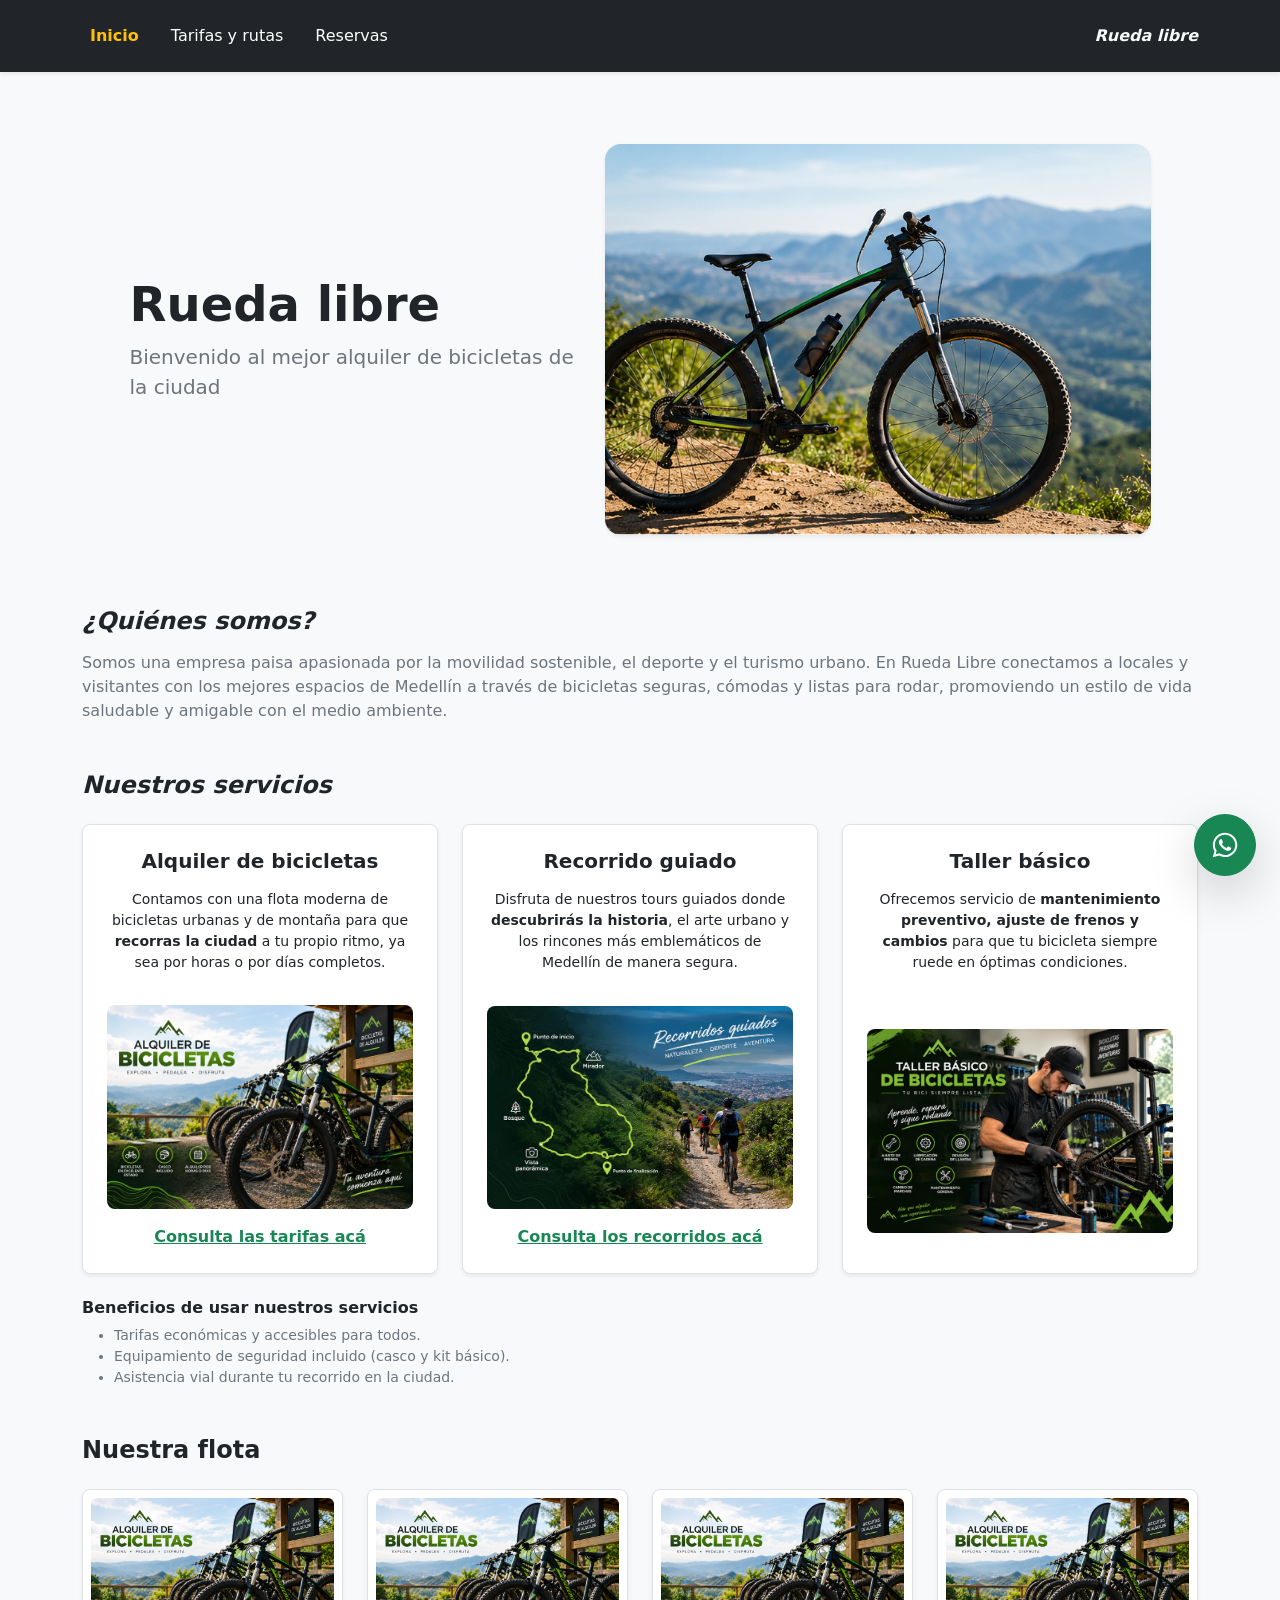
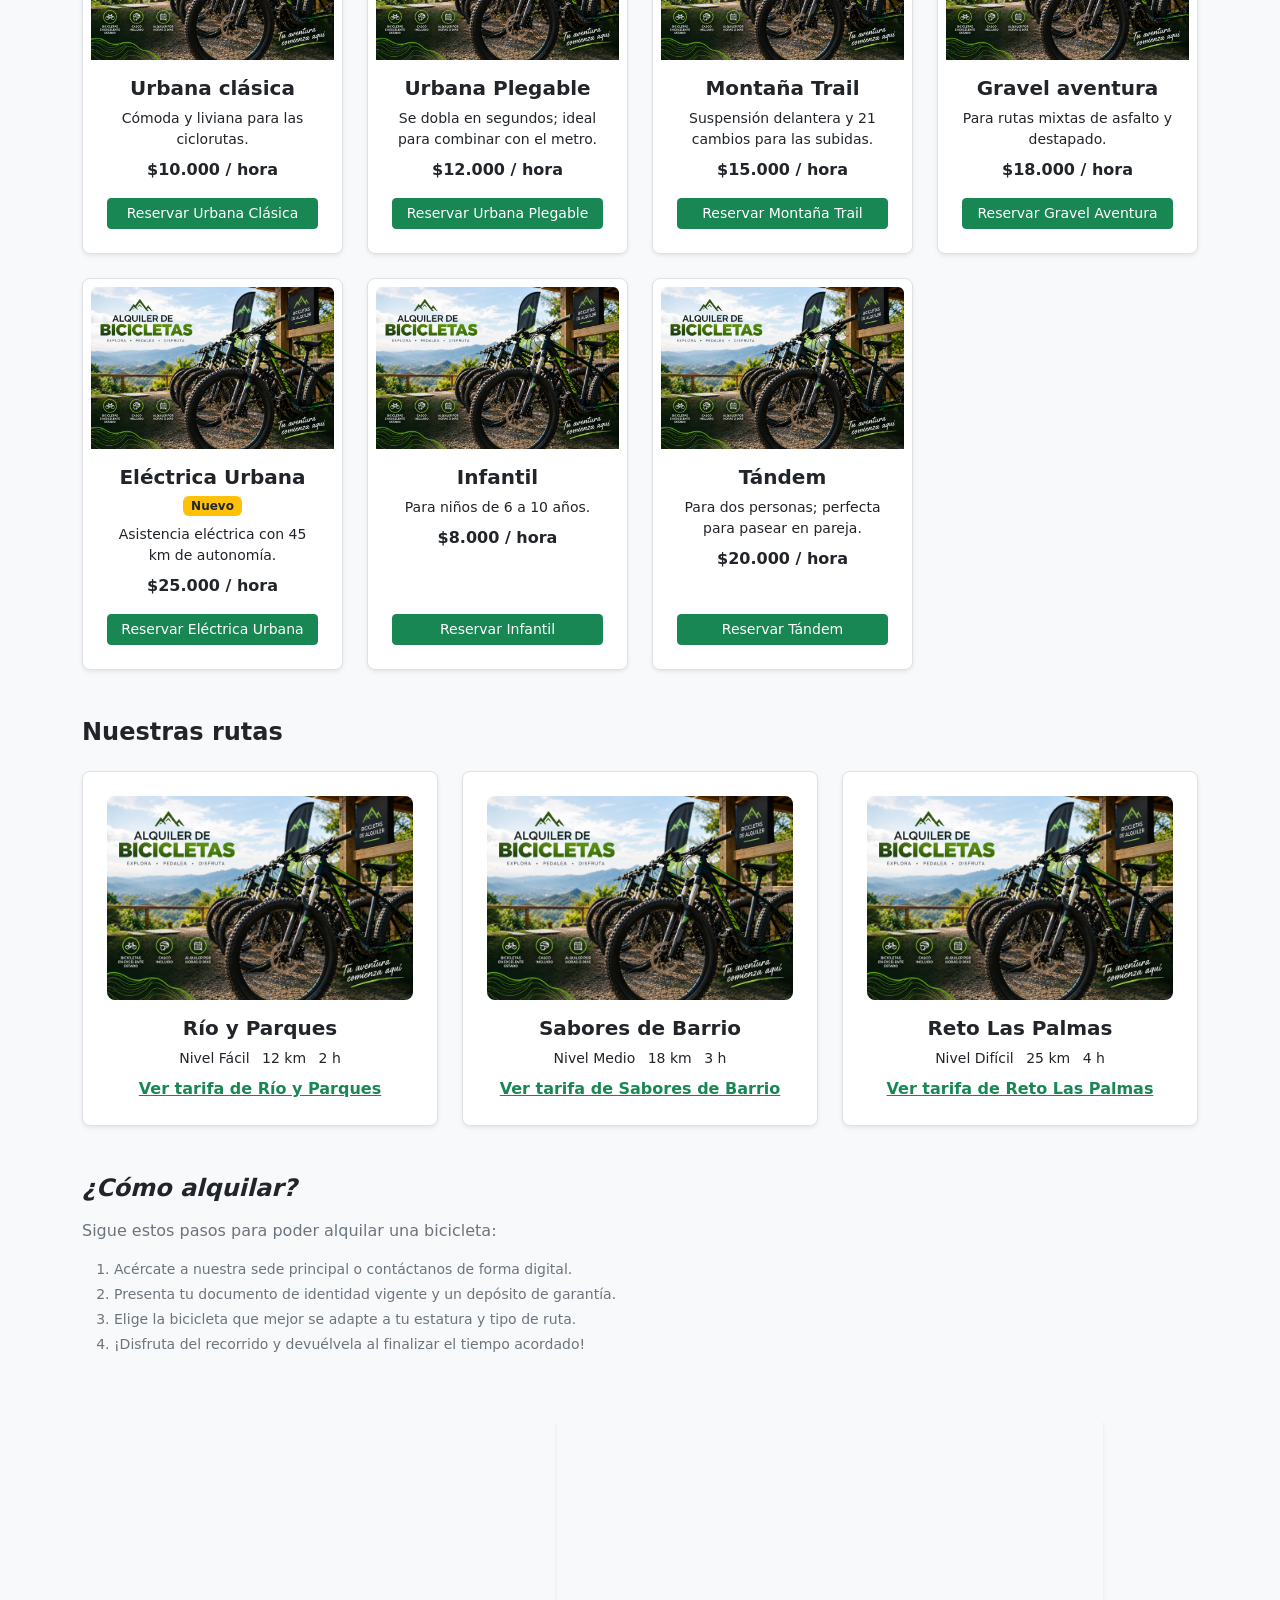
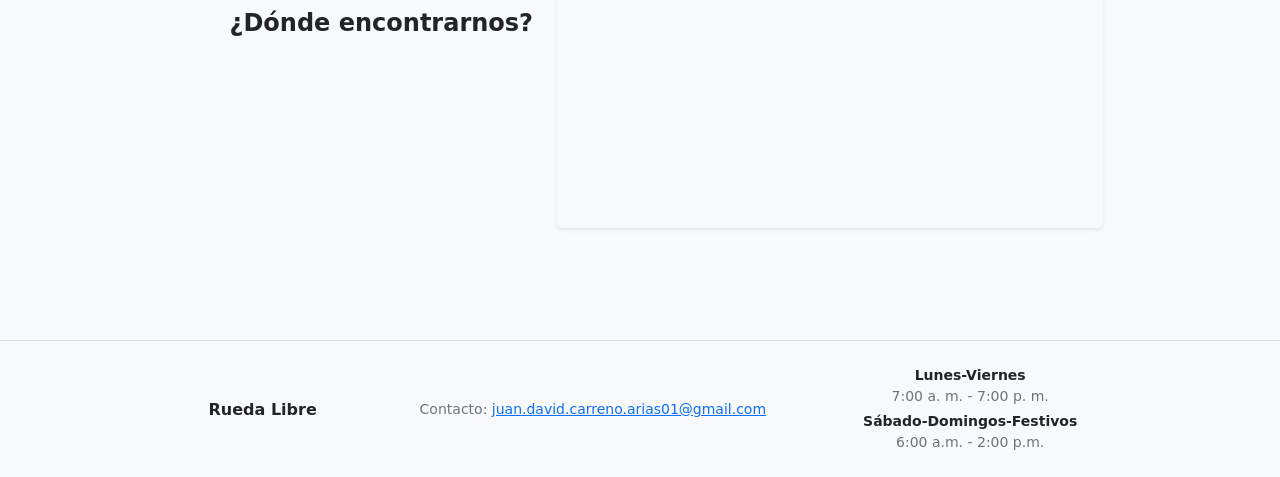
<file: index.html>
<!doctype html>
<html lang="es">
<head>
    <meta charset="UTF-8">
    <meta name="viewport" content="width=device-width, initial-scale=1">
    <title>Rueda Libre | Alquiler de bicicletas en Medellín</title>
    <!-- Bootstrap 5.3 CSS -->
    <link href="https://cdn.jsdelivr.net/npm/bootstrap@5.3.3/dist/css/bootstrap.min.css" rel="stylesheet" integrity="sha384-QWTKZyjpPEjISv5WaRU9OFeRpok6YctnYmDr5pNlyT2bRjXh0JMhjY6hW+ALEwIH" crossorigin="anonymous">
</head>
<body class="bg-light text-secondary d-flex flex-column min-vh-100">

<header>
    <!-- Navbar oscura con enlaces a la izquierda y marca a la derecha -->
    <nav class="navbar navbar-expand-md navbar-dark bg-dark py-3 shadow-sm">
        <div class="container">
            <button class="navbar-toggler" type="button" data-bs-toggle="collapse" data-bs-target="#menu" aria-controls="menu" aria-expanded="false" aria-label="Alternar navegación">
                <span class="navbar-toggler-icon"></span>
            </button>
            <div class="collapse navbar-collapse" id="menu">
                <ul class="navbar-nav me-auto gap-3">
                    <li class="nav-item">
                        <a class="nav-link active fw-semibold text-warning" aria-current="page" href="#">Inicio</a>
                    </li>
                    <li class="nav-item">
                        <a class="nav-link text-white" href="paginas/tarifas.html">Tarifas y rutas</a>
                    </li>
                    <li class="nav-item">
                        <a class="nav-link text-white" href="paginas/reservas.html">Reservas</a>
                    </li>
                </ul>
                <span class="navbar-text fw-bold fst-italic text-light ms-md-auto">Rueda libre</span>
            </div>
        </div>
    </nav>
</header>

<main class="container my-5 flex-grow-1">

    <!-- Hero / Portada -->
    <section class="row align-items-center justify-content-center g-4 py-4 mb-5">
        <div class="col-md-5">
            <h1 class="display-5 fw-bold text-dark">Rueda libre</h1>
            <p class="lead mb-0">Bienvenido al mejor alquiler de bicicletas de la ciudad</p>
        </div>
        <div class="col-md-6 text-center">
            <img src="img/bicicleta_rueda_libre.png" alt="portada" class="img-fluid rounded-4 shadow-sm" loading="lazy">
        </div>
    </section>

    <!-- Quiénes somos -->
    <section id="qsomos" class="mb-5">
        <h2 class="h4 text-dark fw-bold mb-3"><em>¿Quiénes somos?</em></h2>
        <p class="mb-0">
            Somos una empresa paisa apasionada por la movilidad sostenible, el deporte y el turismo urbano. En Rueda
            Libre conectamos a locales y visitantes con los mejores espacios de Medellín a través de bicicletas seguras,
            cómodas y listas para rodar, promoviendo un estilo de vida saludable y amigable con el medio ambiente.
        </p>
    </section>

    <!-- Nuestros servicios -->
    <section id="servicios" class="mb-5">
        <h2 class="h4 text-dark fw-bold mb-4"><em>Nuestros servicios</em></h2>

        <div class="row row-cols-1 row-cols-md-3 g-4 mb-4">
            <!-- Artículo alquilar -->
            <div class="col">
                <article class="card h-100 text-center p-4 shadow-sm border rounded-3">
                    <div class="card-body d-flex flex-column justify-content-between p-0">
                        <div>
                            <h3 class="h5 text-dark fw-bold mb-3">Alquiler de bicicletas</h3>
                            <p class="small">
                                Contamos con una flota moderna de bicicletas urbanas y de montaña para que <strong>recorras la
                                ciudad</strong> a tu propio ritmo, ya sea por horas o por días completos.
                            </p>
                        </div>
                        <div>
                            <img src="img/alquiler_bicicleta_rueda_libre.png" alt="alquiler_bicicleta" class="img-fluid rounded-3 my-3" loading="lazy">
                            <a href="paginas/tarifas.html#tabla_tarifas" class="link-success fw-semibold d-block">Consulta las tarifas acá</a>
                        </div>
                    </div>
                </article>
            </div>

            <!-- Artículo recorrido guiado -->
            <div class="col">
                <article class="card h-100 text-center p-4 shadow-sm border rounded-3">
                    <div class="card-body d-flex flex-column justify-content-between p-0">
                        <div>
                            <h3 class="h5 text-dark fw-bold mb-3">Recorrido guiado</h3>
                            <p class="small">
                                Disfruta de nuestros tours guiados donde <strong>descubrirás la historia</strong>, el arte urbano y
                                los rincones más emblemáticos de Medellín de manera segura.
                            </p>
                        </div>
                        <div>
                            <img src="img/ruta_bicicleta_guiada_rueda_libre.png" alt="ruta" class="img-fluid rounded-3 my-3" loading="lazy">
                            <a href="paginas/tarifas.html#tabla-recorridos" class="link-success fw-semibold d-block">Consulta los recorridos acá</a>
                        </div>
                    </div>
                </article>
            </div>

            <!-- Artículo taller -->
            <div class="col">
                <article class="card h-100 text-center p-4 shadow-sm border rounded-3">
                    <div class="card-body d-flex flex-column justify-content-between p-0">
                        <div>
                            <h3 class="h5 text-dark fw-bold mb-3">Taller básico</h3>
                            <p class="small">
                                Ofrecemos servicio de <strong>mantenimiento preventivo, ajuste de frenos y cambios</strong> para que
                                tu bicicleta siempre ruede en óptimas condiciones.
                            </p>
                        </div>
                        <div>
                            <img src="img/taller_basico_rueda_libre.png" alt="bicicleta_taller" class="img-fluid rounded-3 my-3" loading="lazy">
                        </div>
                    </div>
                </article>
            </div>
        </div>

        <!-- Beneficios -->
        <h4 class="h6 text-dark fw-bold mt-4">Beneficios de usar nuestros servicios</h4>
        <ul class="small">
            <li>Tarifas económicas y accesibles para todos.</li>
            <li>Equipamiento de seguridad incluido (casco y kit básico).</li>
            <li>Asistencia vial durante tu recorrido en la ciudad.</li>
        </ul>
    </section>

    <!-- Nuestra flota (4 columnas en escritorio) -->
    <section id="nuestra_flota" class="mb-5">
        <h2 class="h4 text-dark fw-bold mb-4">Nuestra flota</h2>

        <div class="row row-cols-1 row-cols-sm-2 row-cols-lg-4 g-4">
            <div class="col">
                <article class="card h-100 text-center p-2 shadow-sm border rounded-3">
                    <img src="img/alquiler_bicicleta_rueda_libre.png" alt="alquiler_bicicleta" class="card-img-top rounded-top" loading="lazy">
                    <div class="card-body d-flex flex-column align-items-center justify-content-between">
                        <div>
                            <h3 class="h5 text-dark fw-bold">Urbana clásica</h3>
                            <p class="small mb-2">Cómoda y liviana para las ciclorutas.</p>
                            <p class="fw-semibold text-dark">$10.000 / hora</p>
                        </div>
                        <a href="paginas/reservas.html" class="btn btn-success btn-sm w-100">Reservar Urbana Clásica</a>
                    </div>
                </article>
            </div>

            <div class="col">
                <article class="card h-100 text-center p-2 shadow-sm border rounded-3">
                    <img src="img/alquiler_bicicleta_rueda_libre.png" alt="alquiler_bicicleta" class="card-img-top rounded-top" loading="lazy">
                    <div class="card-body d-flex flex-column align-items-center justify-content-between">
                        <div>
                            <h3 class="h5 text-dark fw-bold">Urbana Plegable</h3>
                            <p class="small mb-2">Se dobla en segundos; ideal para combinar con el metro.</p>
                            <p class="fw-semibold text-dark">$12.000 / hora</p>
                        </div>
                        <a href="paginas/reservas.html" class="btn btn-success btn-sm w-100">Reservar Urbana Plegable</a>
                    </div>
                </article>
            </div>

            <div class="col">
                <article class="card h-100 text-center p-2 shadow-sm border rounded-3">
                    <img src="img/alquiler_bicicleta_rueda_libre.png" alt="alquiler_bicicleta" class="card-img-top rounded-top" loading="lazy">
                    <div class="card-body d-flex flex-column align-items-center justify-content-between">
                        <div>
                            <h3 class="h5 text-dark fw-bold">Montaña Trail</h3>
                            <p class="small mb-2">Suspensión delantera y 21 cambios para las subidas.</p>
                            <p class="fw-semibold text-dark">$15.000 / hora</p>
                        </div>
                        <a href="paginas/reservas.html" class="btn btn-success btn-sm w-100">Reservar Montaña Trail</a>
                    </div>
                </article>
            </div>

            <div class="col">
                <article class="card h-100 text-center p-2 shadow-sm border rounded-3">
                    <img src="img/alquiler_bicicleta_rueda_libre.png" alt="alquiler_bicicleta" class="card-img-top rounded-top" loading="lazy">
                    <div class="card-body d-flex flex-column align-items-center justify-content-between">
                        <div>
                            <h3 class="h5 text-dark fw-bold">Gravel aventura</h3>
                            <p class="small mb-2">Para rutas mixtas de asfalto y destapado.</p>
                            <p class="fw-semibold text-dark">$18.000 / hora</p>
                        </div>
                        <a href="paginas/reservas.html" class="btn btn-success btn-sm w-100">Reservar Gravel Aventura</a>
                    </div>
                </article>
            </div>

            <div class="col">
                <article class="card h-100 text-center p-2 shadow-sm border rounded-3">
                    <img src="img/alquiler_bicicleta_rueda_libre.png" alt="alquiler_bicicleta" class="card-img-top rounded-top" loading="lazy">
                    <div class="card-body d-flex flex-column align-items-center justify-content-between">
                        <div>
                            <h3 class="h5 text-dark fw-bold mb-1">Eléctrica Urbana</h3>
                            <span class="badge bg-warning text-dark mb-2">Nuevo</span>
                            <p class="small mb-2">Asistencia eléctrica con 45 km de autonomía.</p>
                            <p class="fw-semibold text-dark">$25.000 / hora</p>
                        </div>
                        <a href="paginas/reservas.html" class="btn btn-success btn-sm w-100">Reservar Eléctrica Urbana</a>
                    </div>
                </article>
            </div>

            <div class="col">
                <article class="card h-100 text-center p-2 shadow-sm border rounded-3">
                    <img src="img/alquiler_bicicleta_rueda_libre.png" alt="alquiler_bicicleta" class="card-img-top rounded-top" loading="lazy">
                    <div class="card-body d-flex flex-column align-items-center justify-content-between">
                        <div>
                            <h3 class="h5 text-dark fw-bold">Infantil</h3>
                            <p class="small mb-2">Para niños de 6 a 10 años.</p>
                            <p class="fw-semibold text-dark">$8.000 / hora</p>
                        </div>
                        <a href="paginas/reservas.html" class="btn btn-success btn-sm w-100">Reservar Infantil</a>
                    </div>
                </article>
            </div>

            <div class="col">
                <article class="card h-100 text-center p-2 shadow-sm border rounded-3">
                    <img src="img/alquiler_bicicleta_rueda_libre.png" alt="alquiler_bicicleta" class="card-img-top rounded-top" loading="lazy">
                    <div class="card-body d-flex flex-column align-items-center justify-content-between">
                        <div>
                            <h3 class="h5 text-dark fw-bold">Tándem</h3>
                            <p class="small mb-2">Para dos personas; perfecta para pasear en pareja.</p>
                            <p class="fw-semibold text-dark">$20.000 / hora</p>
                        </div>
                        <a href="paginas/reservas.html" class="btn btn-success btn-sm w-100">Reservar Tándem</a>
                    </div>
                </article>
            </div>
        </div>
    </section>

    <!-- Nuestras rutas -->
    <section id="nuestras_rutas" class="mb-5">
        <h2 class="h4 text-dark fw-bold mb-4">Nuestras rutas</h2>

        <div class="row row-cols-1 row-cols-md-3 g-4">
            <div class="col">
                <article class="card h-100 text-center p-4 shadow-sm border rounded-3">
                    <img src="img/alquiler_bicicleta_rueda_libre.png" alt="alquiler_bicicleta" class="img-fluid rounded-3 mb-3" loading="lazy">
                    <div class="card-body p-0">
                        <h3 class="h5 text-dark fw-bold">Río y Parques</h3>
                        <ul class="list-inline small my-2">
                            <li class="list-inline-item">Nivel Fácil</li>
                            <li class="list-inline-item">12 km</li>
                            <li class="list-inline-item">2 h</li>
                        </ul>
                        <a href="paginas/reservas.html" class="link-success fw-semibold">Ver tarifa de Río y Parques</a>
                    </div>
                </article>
            </div>

            <div class="col">
                <article class="card h-100 text-center p-4 shadow-sm border rounded-3">
                    <img src="img/alquiler_bicicleta_rueda_libre.png" alt="alquiler_bicicleta" class="img-fluid rounded-3 mb-3" loading="lazy">
                    <div class="card-body p-0">
                        <h3 class="h5 text-dark fw-bold">Sabores de Barrio</h3>
                        <ul class="list-inline small my-2">
                            <li class="list-inline-item">Nivel Medio</li>
                            <li class="list-inline-item">18 km</li>
                            <li class="list-inline-item">3 h</li>
                        </ul>
                        <a href="paginas/reservas.html" class="link-success fw-semibold">Ver tarifa de Sabores de Barrio</a>
                    </div>
                </article>
            </div>

            <div class="col">
                <article class="card h-100 text-center p-4 shadow-sm border rounded-3">
                    <img src="img/alquiler_bicicleta_rueda_libre.png" alt="alquiler_bicicleta" class="img-fluid rounded-3 mb-3" loading="lazy">
                    <div class="card-body p-0">
                        <h3 class="h5 text-dark fw-bold">Reto Las Palmas</h3>
                        <ul class="list-inline small my-2">
                            <li class="list-inline-item">Nivel Difícil</li>
                            <li class="list-inline-item">25 km</li>
                            <li class="list-inline-item">4 h</li>
                        </ul>
                        <a href="paginas/reservas.html" class="link-success fw-semibold">Ver tarifa de Reto Las Palmas</a>
                    </div>
                </article>
            </div>
        </div>
    </section>

    <!-- Cómo alquilar -->
    <section id="alquilar" class="mb-5">
        <h2 class="h4 text-dark fw-bold mb-3"><em>¿Cómo alquilar?</em></h2>
        <p>Sigue estos pasos para poder alquilar una bicicleta:</p>
        <ol class="small">
            <li class="mb-1">Acércate a nuestra sede principal o contáctanos de forma digital.</li>
            <li class="mb-1">Presenta tu documento de identidad vigente y un depósito de garantía.</li>
            <li class="mb-1">Elige la bicicleta que mejor se adapte a tu estatura y tipo de ruta.</li>
            <li class="mb-1">¡Disfruta del recorrido y devuélvela al finalizar el tiempo acordado!</li>
        </ol>
    </section>

    <!-- Encuéntranos -->
    <section id="encuentranos" class="row align-items-center justify-content-center g-4 py-3">
        <div class="col-md-4 text-md-end">
            <h2 class="h4 text-dark fw-bold mb-0">¿Dónde encontrarnos?</h2>
        </div>
        <div class="col-md-6">
            <div class="ratio ratio-4x3 shadow-sm rounded overflow-hidden">
                <iframe src="https://www.google.com/maps/embed?pb=!1m18!1m12!1m3!1d3966.337817944879!2d-75.58618982324388!3d6.2191063266223265!2m3!1f0!2f0!3f0!3m2!1i1024!2i768!4f13.1!3m3!1m2!1s0x8e44293f0e114eef%3A0x99610cdd44c7c081!2sRiwi!5e0!3m2!1sen!2sco!4v1793648713211!5m2!1sen!2sco" allowfullscreen="" loading="lazy" referrerpolicy="strict-origin-when-cross-origin"></iframe>
            </div>
        </div>
    </section>

</main>

<footer class="border-top py-4 mt-5">
    <div class="container">
        <div class="row align-items-center justify-content-center text-center g-3 small">
            <div class="col-md-3">
                <h4 class="h6 text-dark fw-bold mb-0">Rueda Libre</h4>
            </div>
            <div class="col-md-4">
                <p class="mb-0">Contacto: <a href="mailto:juan.david.carreno.arias01@gmail.com">juan.david.carreno.arias01@gmail.com</a></p>
            </div>
            <div class="col-md-4">
                <dl class="mb-0">
                    <dt class="text-dark">Lunes-Viernes</dt>
                    <dd class="mb-1">7:00 a. m. - 7:00 p. m.</dd>
                    <dt class="text-dark">Sábado-Domingos-Festivos</dt>
                    <dd class="mb-0">6:00 a.m. - 2:00 p.m.</dd>
                </dl>
            </div>
        </div>
    </div>
</footer>

<!-- Botón flotante de WhatsApp 100% Bootstrap -->
<a href="https://wa.me" class="btn btn-success rounded-circle position-fixed bottom-0 end-0 m-4 p-3 shadow-lg d-flex align-items-center justify-content-center" target="_blank" rel="noopener noreferrer" aria-label="Chat de WhatsApp">
    <svg xmlns="http://www.w3.org/2000/svg" width="28" height="28" fill="currentColor" viewBox="0 0 448 512">
        <path d="M380.9 97.1C339 55.1 283.2 32 223.9 32c-122.4 0-222 99.6-222 222 0 39.1 10.2 77.3 29.6 111L0 480l117.7-30.9c32.4 17.7 68.9 27 106.1 27h.1c122.3 0 224.1-99.6 224.1-222 0-59.3-25.2-115-67.1-157zm-157 341.6c-33.2 0-65.7-8.9-94-25.7l-6.7-4-69.8 18.3L72 359.2l-4.4-7c-18.5-29.4-28.2-63.3-28.2-98.2 0-101.7 82.8-184.5 184.6-184.5 49.3 0 95.6 19.2 130.4 54.1 34.8 34.9 56.2 81.2 56.1 130.5 0 101.8-84.9 184.6-186.6 184.6zm101.2-138.2c-5.5-2.8-32.8-16.2-37.9-18-5.1-1.9-8.8-2.8-12.5 2.8-3.7 5.6-14.3 18-17.6 21.8-3.2 3.7-6.5 4.2-12 1.4-32.6-16.3-54-29.1-75.5-66-5.7-9.8 5.7-9.1 16.3-30.3 1.8-3.7 .9-6.9-.5-9.7-1.4-2.8-12.5-30.1-17.1-41.2-4.5-10.8-9.1-9.3-12.5-9.5-3.2-.2-6.9-.2-10.6-.2-3.7 0-9.7 1.4-14.8 6.9-5.1 5.6-19.4 19-19.4 46.3 0 27.3 19.9 53.7 22.6 57.4 2.8 3.7 39.1 59.7 94.8 83.8 35.2 15.2 49 16.5 66.6 13.9 10.7-1.6 32.8-13.4 37.4-26.4 4.6-13 4.6-24.1 3.2-26.4-1.3-2.5-5-3.9-10.5-6.6z"/>
    </svg>
</a>

<!-- Bootstrap 5.3 JS Bundle -->
<script src="https://cdn.jsdelivr.net/npm/bootstrap@5.3.3/dist/js/bootstrap.bundle.min.js" integrity="sha384-YvpcrYf0tY3lHB60NNkmXc5s9fDVZLESaAA55NDzOxhy9GkcIdslK1eN7N6jIeHz" crossorigin="anonymous"></script>
</body>
</html>
</file>
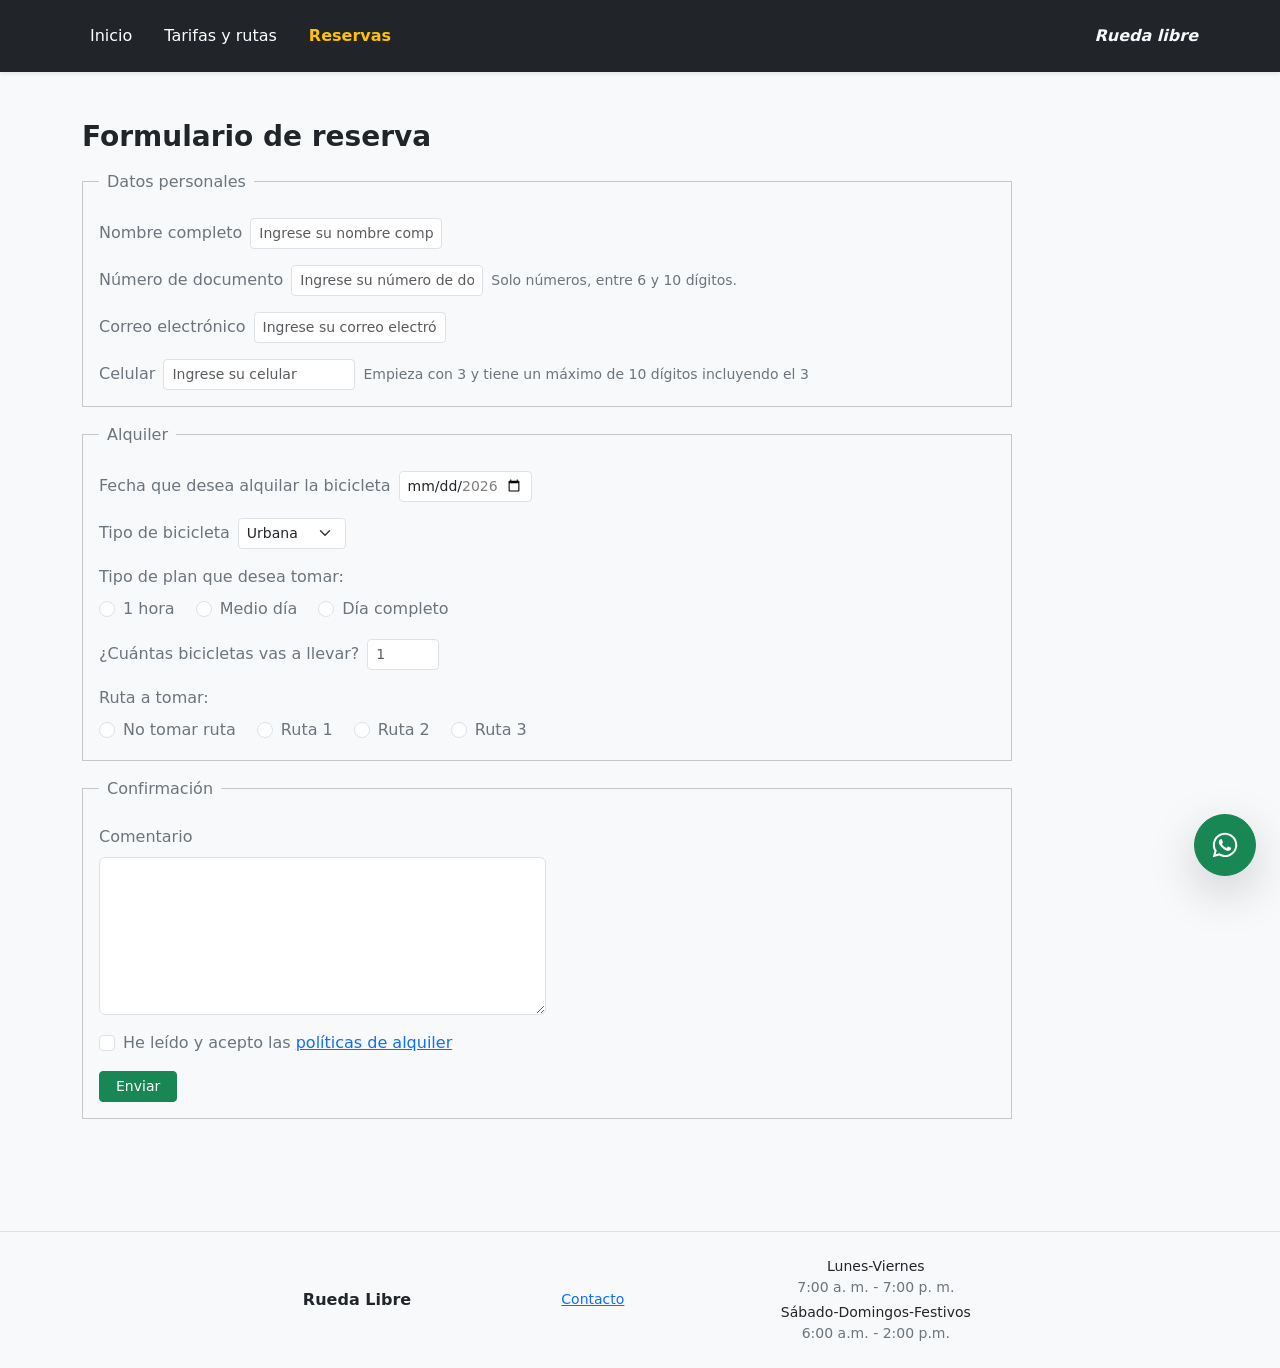
<file: paginas/reservas.html>
<!DOCTYPE html>
<html lang="es">
<head>
    <meta charset="UTF-8">
    <meta name="viewport" content="width=device-width, initial-scale=1">
    <title>Reservas</title>
    <!-- Bootstrap 5.3 CSS -->
    <link href="https://cdn.jsdelivr.net/npm/bootstrap@5.3.3/dist/css/bootstrap.min.css" rel="stylesheet" integrity="sha384-QWTKZyjpPEjISv5WaRU9OFeRpok6YctnYmDr5pNlyT2bRjXh0JMhjY6hW+ALEwIH" crossorigin="anonymous">
</head>
<body class="bg-light text-secondary d-flex flex-column min-vh-100">

<header>
    <!-- Navbar oscura con enlaces a la izquierda y marca a la derecha -->
    <nav class="navbar navbar-expand-md navbar-dark bg-dark py-3 shadow-sm">
        <div class="container">
            <button class="navbar-toggler" type="button" data-bs-toggle="collapse" data-bs-target="#menu" aria-controls="menu" aria-expanded="false" aria-label="Alternar navegación">
                <span class="navbar-toggler-icon"></span>
            </button>
            <div class="collapse navbar-collapse" id="menu">
                <ul class="navbar-nav me-auto gap-3">
                    <li class="nav-item">
                        <a class="nav-link text-white" href="../index.html">Inicio</a>
                    </li>
                    <li class="nav-item">
                        <a class="nav-link text-white" href="tarifas.html">Tarifas y rutas</a>
                    </li>
                    <li class="nav-item">
                        <a class="nav-link active fw-semibold text-warning" aria-current="page" href="#">Reservas</a>
                    </li>
                </ul>
                <span class="navbar-text fw-bold fst-italic text-light ms-md-auto">Rueda libre</span>
            </div>
        </div>
    </nav>
</header>

<main class="container my-5 flex-grow-1">
    <!-- Formulario de reservas -->
    <section id="form" class="col-lg-10">
        <h2 class="h3 text-dark fw-bold mb-3">Formulario de reserva</h2>

        <form action="" method="post">

            <!-- Datos personales -->
            <fieldset class="border border-secondary-subtle p-3 mb-3">
                <legend class="float-none w-auto px-2 fs-6 text-secondary mb-2">Datos personales</legend>

                <div class="d-flex flex-wrap align-items-center gap-2 mb-3">
                    <label for="nombre" class="form-label mb-0">Nombre completo</label>
                    <input type="text" class="form-control form-control-sm w-auto" id="nombre" name="nombre" placeholder="Ingrese su nombre completo" minlength="3" required>
                </div>

                <div class="d-flex flex-wrap align-items-center gap-2 mb-3">
                    <label for="documento" class="form-label mb-0">Número de documento</label>
                    <input type="text" class="form-control form-control-sm w-auto" id="documento" name="documento" placeholder="Ingrese su número de documento" minlength="6" maxlength="10" aria-describedby="info-documento" pattern="\d{6,10}" required>
                    <small id="info-documento" class="form-text text-secondary mt-0">Solo números, entre 6 y 10 dígitos.</small>
                </div>

                <div class="d-flex flex-wrap align-items-center gap-2 mb-3">
                    <label for="email" class="form-label mb-0">Correo electrónico</label>
                    <input type="email" class="form-control form-control-sm w-auto" id="email" name="email" placeholder="Ingrese su correo electrónico" required>
                </div>

                <div class="d-flex flex-wrap align-items-center gap-2">
                    <label for="celular" class="form-label mb-0">Celular</label>
                    <input type="tel" class="form-control form-control-sm w-auto" id="celular" name="celular" placeholder="Ingrese su celular" pattern="^3\d{9}$" aria-describedby="info-input" required>
                    <small id="info-input" class="form-text text-secondary mt-0">Empieza con 3 y tiene un máximo de 10 dígitos incluyendo el 3</small>
                </div>
            </fieldset>

            <!-- Alquiler de bicicleta -->
            <fieldset class="border border-secondary-subtle p-3 mb-3">
                <legend class="float-none w-auto px-2 fs-6 text-secondary mb-2">Alquiler</legend>

                <div class="d-flex flex-wrap align-items-center gap-2 mb-3">
                    <label for="date" class="form-label mb-0">Fecha que desea alquilar la bicicleta</label>
                    <input type="date" class="form-control form-control-sm w-auto" id="date" name="fecha" min="2026-11-01" max="2026-12-31" required>
                </div>

                <div class="d-flex flex-wrap align-items-center gap-2 mb-3">
                    <label for="tipo-bicicleta" class="form-label mb-0">Tipo de bicicleta</label>
                    <select class="form-select form-select-sm w-auto" id="tipo-bicicleta" name="tipo_bicicleta" required>
                        <option value="ur">Urbana</option>
                        <option value="mo">Montaña</option>
                        <option value="el">Eléctrica</option>
                    </select>
                </div>

                <!-- Selección de Plan -->
                <div class="mb-3">
                    <p class="mb-2">Tipo de plan que desea tomar:</p>
                    <div class="form-check form-check-inline">
                        <input class="form-check-input" type="radio" name="plan" id="plan-1h" value="1h" required>
                        <label class="form-check-label" for="plan-1h">1 hora</label>
                    </div>
                    <div class="form-check form-check-inline">
                        <input class="form-check-input" type="radio" name="plan" id="plan-medio" value="medio_dia">
                        <label class="form-check-label" for="plan-medio">Medio día</label>
                    </div>
                    <div class="form-check form-check-inline">
                        <input class="form-check-input" type="radio" name="plan" id="plan-completo" value="dia_completo">
                        <label class="form-check-label" for="plan-completo">Día completo</label>
                    </div>
                </div>

                <div class="d-flex flex-wrap align-items-center gap-2 mb-3">
                    <label for="cantidad-bicicletas" class="form-label mb-0">¿Cuántas bicicletas vas a llevar?</label>
                    <input type="number" class="form-control form-control-sm w-auto" id="cantidad-bicicletas" name="cantidad_bicicletas" min="1" max="6" placeholder="1">
                </div>

                <!-- Selección de Ruta -->
                <div>
                    <p class="mb-2">Ruta a tomar:</p>
                    <div class="form-check form-check-inline">
                        <input class="form-check-input" type="radio" name="ruta" id="ruta-ninguna" value="ninguna">
                        <label class="form-check-label" for="ruta-ninguna">No tomar ruta</label>
                    </div>
                    <div class="form-check form-check-inline">
                        <input class="form-check-input" type="radio" name="ruta" id="ruta-1" value="ruta_1">
                        <label class="form-check-label" for="ruta-1">Ruta 1</label>
                    </div>
                    <div class="form-check form-check-inline">
                        <input class="form-check-input" type="radio" name="ruta" id="ruta-2" value="ruta_2">
                        <label class="form-check-label" for="ruta-2">Ruta 2</label>
                    </div>
                    <div class="form-check form-check-inline">
                        <input class="form-check-input" type="radio" name="ruta" id="ruta-3" value="ruta_3">
                        <label class="form-check-label" for="ruta-3">Ruta 3</label>
                    </div>
                </div>
            </fieldset>

            <!-- Confirmación -->
            <fieldset class="border border-secondary-subtle p-3 mb-3">
                <legend class="float-none w-auto px-2 fs-6 text-secondary mb-2">Confirmación</legend>

                <div class="mb-3">
                    <label for="comentario" class="form-label">Comentario</label>
                    <textarea class="form-control w-auto" name="comentario" id="comentario" cols="50" rows="6" maxlength="300"></textarea>
                </div>

                <!-- Checkbox de políticas bien vinculado -->
                <div class="form-check mb-3">
                    <input class="form-check-input" type="checkbox" id="politicas" name="politicas" required>
                    <label class="form-check-label" for="politicas">
                        He leído y acepto las <a href="tarifas.html" target="_blank">políticas de alquiler</a>
                    </label>
                </div>

                <button type="submit" class="btn btn-success btn-sm px-3">Enviar</button>
            </fieldset>

        </form>
    </section>
</main>

<footer class="border-top py-4 mt-5">
    <div class="container">
        <div class="row align-items-center justify-content-center text-center g-3 small">
            <div class="col-md-3">
                <h4 class="h6 text-dark fw-bold mb-0">Rueda Libre</h4>
            </div>
            <div class="col-md-2">
                <a href="mailto:juan.david.carreno.arias01@gmail.com">Contacto</a>
            </div>
            <div class="col-md-4">
                <dl class="mb-0">
                    <dt class="text-dark fw-normal">Lunes-Viernes</dt>
                    <dd class="mb-1">7:00 a. m. - 7:00 p. m.</dd>
                    <dt class="text-dark fw-normal">Sábado-Domingos-Festivos</dt>
                    <dd class="mb-0">6:00 a.m. - 2:00 p.m.</dd>
                </dl>
            </div>
        </div>
    </div>
</footer>

<!-- Botón flotante de WhatsApp 100% Bootstrap -->
<a href="https://wa.me" class="btn btn-success rounded-circle position-fixed bottom-0 end-0 m-4 p-3 shadow-lg d-flex align-items-center justify-content-center" target="_blank" rel="noopener noreferrer" aria-label="Chat de WhatsApp">
    <svg xmlns="http://www.w3.org/2000/svg" width="28" height="28" fill="currentColor" viewBox="0 0 448 512">
        <path d="M380.9 97.1C339 55.1 283.2 32 223.9 32c-122.4 0-222 99.6-222 222 0 39.1 10.2 77.3 29.6 111L0 480l117.7-30.9c32.4 17.7 68.9 27 106.1 27h.1c122.3 0 224.1-99.6 224.1-222 0-59.3-25.2-115-67.1-157zm-157 341.6c-33.2 0-65.7-8.9-94-25.7l-6.7-4-69.8 18.3L72 359.2l-4.4-7c-18.5-29.4-28.2-63.3-28.2-98.2 0-101.7 82.8-184.5 184.6-184.5 49.3 0 95.6 19.2 130.4 54.1 34.8 34.9 56.2 81.2 56.1 130.5 0 101.8-84.9 184.6-186.6 184.6zm101.2-138.2c-5.5-2.8-32.8-16.2-37.9-18-5.1-1.9-8.8-2.8-12.5 2.8-3.7 5.6-14.3 18-17.6 21.8-3.2 3.7-6.5 4.2-12 1.4-32.6-16.3-54-29.1-75.5-66-5.7-9.8 5.7-9.1 16.3-30.3 1.8-3.7 .9-6.9-.5-9.7-1.4-2.8-12.5-30.1-17.1-41.2-4.5-10.8-9.1-9.3-12.5-9.5-3.2-.2-6.9-.2-10.6-.2-3.7 0-9.7 1.4-14.8 6.9-5.1 5.6-19.4 19-19.4 46.3 0 27.3 19.9 53.7 22.6 57.4 2.8 3.7 39.1 59.7 94.8 83.8 35.2 15.2 49 16.5 66.6 13.9 10.7-1.6 32.8-13.4 37.4-26.4 4.6-13 4.6-24.1 3.2-26.4-1.3-2.5-5-3.9-10.5-6.6z"/>
    </svg>
</a>

<!-- Bootstrap 5.3 JS Bundle -->
<script src="https://cdn.jsdelivr.net/npm/bootstrap@5.3.3/dist/js/bootstrap.bundle.min.js" integrity="sha384-YvpcrYf0tY3lHB60NNkmXc5s9fDVZLESaAA55NDzOxhy9GkcIdslK1eN7N6jIeHz" crossorigin="anonymous"></script>
</body>
</html>
</file>
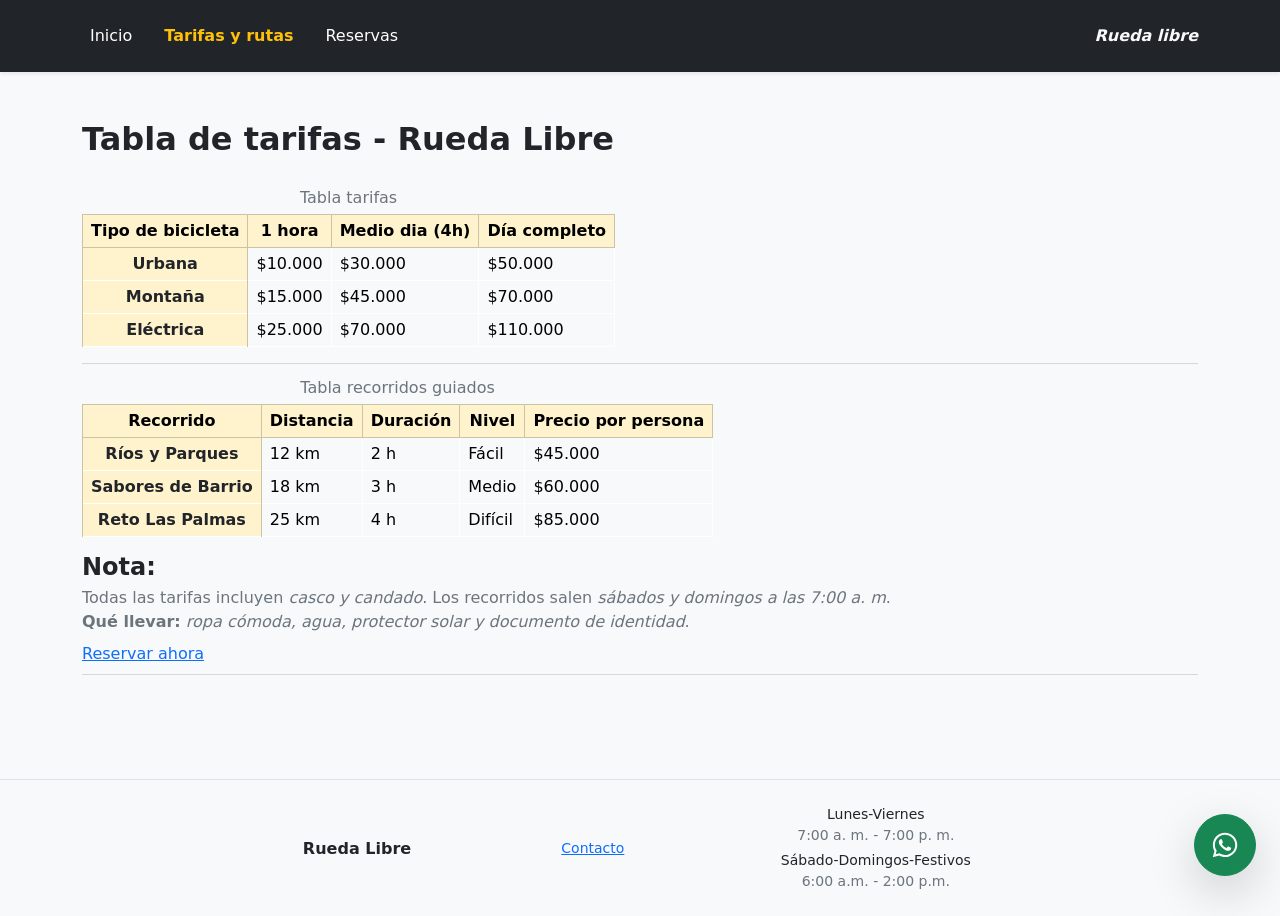
<file: paginas/tarifas.html>
<!doctype html>
<html lang="es">
<head>
    <meta charset="UTF-8">
    <meta name="viewport" content="width=device-width, initial-scale=1">
    <title>Tarifas</title>
    <!-- Bootstrap 5.3 CSS -->
    <link href="https://cdn.jsdelivr.net/npm/bootstrap@5.3.3/dist/css/bootstrap.min.css" rel="stylesheet" integrity="sha384-QWTKZyjpPEjISv5WaRU9OFeRpok6YctnYmDr5pNlyT2bRjXh0JMhjY6hW+ALEwIH" crossorigin="anonymous">
</head>
<body class="bg-light text-secondary d-flex flex-column min-vh-100">

<header>
    <!-- Navbar oscura con enlaces a la izquierda y marca a la derecha -->
    <nav class="navbar navbar-expand-md navbar-dark bg-dark py-3 shadow-sm">
        <div class="container">
            <button class="navbar-toggler" type="button" data-bs-toggle="collapse" data-bs-target="#menu" aria-controls="menu" aria-expanded="false" aria-label="Alternar navegación">
                <span class="navbar-toggler-icon"></span>
            </button>
            <div class="collapse navbar-collapse" id="menu">
                <ul class="navbar-nav me-auto gap-3">
                    <li class="nav-item">
                        <a class="nav-link text-white" href="../index.html">Inicio</a>
                    </li>
                    <li class="nav-item">
                        <a class="nav-link active fw-semibold text-warning" aria-current="page" href="#">Tarifas y rutas</a>
                    </li>
                    <li class="nav-item">
                        <a class="nav-link text-white" href="reservas.html">Reservas</a>
                    </li>
                </ul>
                <span class="navbar-text fw-bold fst-italic text-light ms-md-auto">Rueda libre</span>
            </div>
        </div>
    </nav>
</header>

<main class="container my-5 flex-grow-1">
    <h1 class="h2 text-dark fw-bold mb-4">Tabla de tarifas - Rueda Libre</h1>

    <!-- Tarifas -->
    <section id="sec-tarifas" class="mb-3">
        <div class="table-responsive">
            <table id="tabla_tarifas" class="table table-sm table-bordered border-white w-auto align-middle mb-0">
                <caption class="caption-top text-center text-secondary py-1">Tabla tarifas</caption>
                <thead class="table-warning text-dark text-center">
                <tr>
                    <th scope="col" class="px-2">Tipo de bicicleta</th>
                    <th scope="col" class="px-2">1 hora</th>
                    <th scope="col" class="px-2">Medio dia (4h)</th>
                    <th scope="col" class="px-2">Día completo</th>
                </tr>
                </thead>
                <tbody>
                <tr>
                    <th scope="row" class="table-warning text-dark text-center px-2">Urbana</th>
                    <td class="px-2 bg-transparent">$10.000</td>
                    <td class="px-2 bg-transparent">$30.000</td>
                    <td class="px-2 bg-transparent">$50.000</td>
                </tr>
                <tr>
                    <th scope="row" class="table-warning text-dark text-center px-2">Montaña</th>
                    <td class="px-2 bg-transparent">$15.000</td>
                    <td class="px-2 bg-transparent">$45.000</td>
                    <td class="px-2 bg-transparent">$70.000</td>
                </tr>
                <tr>
                    <th scope="row" class="table-warning text-dark text-center px-2">Eléctrica</th>
                    <td class="px-2 bg-transparent">$25.000</td>
                    <td class="px-2 bg-transparent">$70.000</td>
                    <td class="px-2 bg-transparent">$110.000</td>
                </tr>
                </tbody>
            </table>
        </div>
    </section>

    <hr class="my-2">

    <!-- Recorridos guiados -->
    <section id="sec-recorridos">
        <div class="table-responsive mb-3">
            <table id="tabla-recorridos" class="table table-sm table-bordered border-white w-auto align-middle mb-0">
                <caption class="caption-top text-center text-secondary py-1">Tabla recorridos guiados</caption>
                <thead class="table-warning text-dark text-center">
                <tr>
                    <th scope="col" class="px-2">Recorrido</th>
                    <th scope="col" class="px-2">Distancia</th>
                    <th scope="col" class="px-2">Duración</th>
                    <th scope="col" class="px-2">Nivel</th>
                    <th scope="col" class="px-2">Precio por persona</th>
                </tr>
                </thead>
                <tbody>
                <tr>
                    <th scope="row" class="table-warning text-dark text-center px-2">Ríos y Parques</th>
                    <td class="px-2 bg-transparent">12 km</td>
                    <td class="px-2 bg-transparent">2 h</td>
                    <td class="px-2 bg-transparent">Fácil</td>
                    <td class="px-2 bg-transparent">$45.000</td>
                </tr>
                <tr>
                    <th scope="row" class="table-warning text-dark text-center px-2">Sabores de Barrio</th>
                    <td class="px-2 bg-transparent">18 km</td>
                    <td class="px-2 bg-transparent">3 h</td>
                    <td class="px-2 bg-transparent">Medio</td>
                    <td class="px-2 bg-transparent">$60.000</td>
                </tr>
                <tr>
                    <th scope="row" class="table-warning text-dark text-center px-2">Reto Las Palmas</th>
                    <td class="px-2 bg-transparent">25 km</td>
                    <td class="px-2 bg-transparent">4 h</td>
                    <td class="px-2 bg-transparent">Difícil</td>
                    <td class="px-2 bg-transparent">$85.000</td>
                </tr>
                </tbody>
            </table>
        </div>

        <aside class="mb-2">
            <h2 class="h4 text-dark fw-bold mb-1">Nota:</h2>
            <p class="mb-2">
                Todas las tarifas incluyen <em>casco y candado</em>. Los recorridos salen <em>sábados y domingos a las 7:00 a. m</em>. <br>
                <strong>Qué llevar:</strong> <em>ropa cómoda, agua, protector solar y documento de identidad</em>.
            </p>
        </aside>

        <a href="reservas.html" class="d-inline-block">Reservar ahora</a>
    </section>

    <hr class="my-2">
</main>

<footer class="border-top py-4 mt-5">
    <div class="container">
        <div class="row align-items-center justify-content-center text-center g-3 small">
            <div class="col-md-3">
                <h3 class="h6 text-dark fw-bold mb-0">Rueda Libre</h3>
            </div>
            <div class="col-md-2">
                <a href="mailto:juan.david.carreno.arias01@gmail.com">Contacto</a>
            </div>
            <div class="col-md-4">
                <dl class="mb-0">
                    <dt class="text-dark fw-normal">Lunes-Viernes</dt>
                    <dd class="mb-1">7:00 a. m. - 7:00 p. m.</dd>
                    <dt class="text-dark fw-normal">Sábado-Domingos-Festivos</dt>
                    <dd class="mb-0">6:00 a.m. - 2:00 p.m.</dd>
                </dl>
            </div>
        </div>
    </div>
</footer>

<!-- Botón flotante de WhatsApp 100% Bootstrap -->
<a href="https://wa.me" class="btn btn-success rounded-circle position-fixed bottom-0 end-0 m-4 p-3 shadow-lg d-flex align-items-center justify-content-center" target="_blank" rel="noopener noreferrer" aria-label="Chat de WhatsApp">
    <svg xmlns="http://www.w3.org/2000/svg" width="28" height="28" fill="currentColor" viewBox="0 0 448 512">
        <path d="M380.9 97.1C339 55.1 283.2 32 223.9 32c-122.4 0-222 99.6-222 222 0 39.1 10.2 77.3 29.6 111L0 480l117.7-30.9c32.4 17.7 68.9 27 106.1 27h.1c122.3 0 224.1-99.6 224.1-222 0-59.3-25.2-115-67.1-157zm-157 341.6c-33.2 0-65.7-8.9-94-25.7l-6.7-4-69.8 18.3L72 359.2l-4.4-7c-18.5-29.4-28.2-63.3-28.2-98.2 0-101.7 82.8-184.5 184.6-184.5 49.3 0 95.6 19.2 130.4 54.1 34.8 34.9 56.2 81.2 56.1 130.5 0 101.8-84.9 184.6-186.6 184.6zm101.2-138.2c-5.5-2.8-32.8-16.2-37.9-18-5.1-1.9-8.8-2.8-12.5 2.8-3.7 5.6-14.3 18-17.6 21.8-3.2 3.7-6.5 4.2-12 1.4-32.6-16.3-54-29.1-75.5-66-5.7-9.8 5.7-9.1 16.3-30.3 1.8-3.7 .9-6.9-.5-9.7-1.4-2.8-12.5-30.1-17.1-41.2-4.5-10.8-9.1-9.3-12.5-9.5-3.2-.2-6.9-.2-10.6-.2-3.7 0-9.7 1.4-14.8 6.9-5.1 5.6-19.4 19-19.4 46.3 0 27.3 19.9 53.7 22.6 57.4 2.8 3.7 39.1 59.7 94.8 83.8 35.2 15.2 49 16.5 66.6 13.9 10.7-1.6 32.8-13.4 37.4-26.4 4.6-13 4.6-24.1 3.2-26.4-1.3-2.5-5-3.9-10.5-6.6z"/>
    </svg>
</a>

<!-- Bootstrap 5.3 JS Bundle -->
<script src="https://cdn.jsdelivr.net/npm/bootstrap@5.3.3/dist/js/bootstrap.bundle.min.js" integrity="sha384-YvpcrYf0tY3lHB60NNkmXc5s9fDVZLESaAA55NDzOxhy9GkcIdslK1eN7N6jIeHz" crossorigin="anonymous"></script>
</body>
</html>
</file>
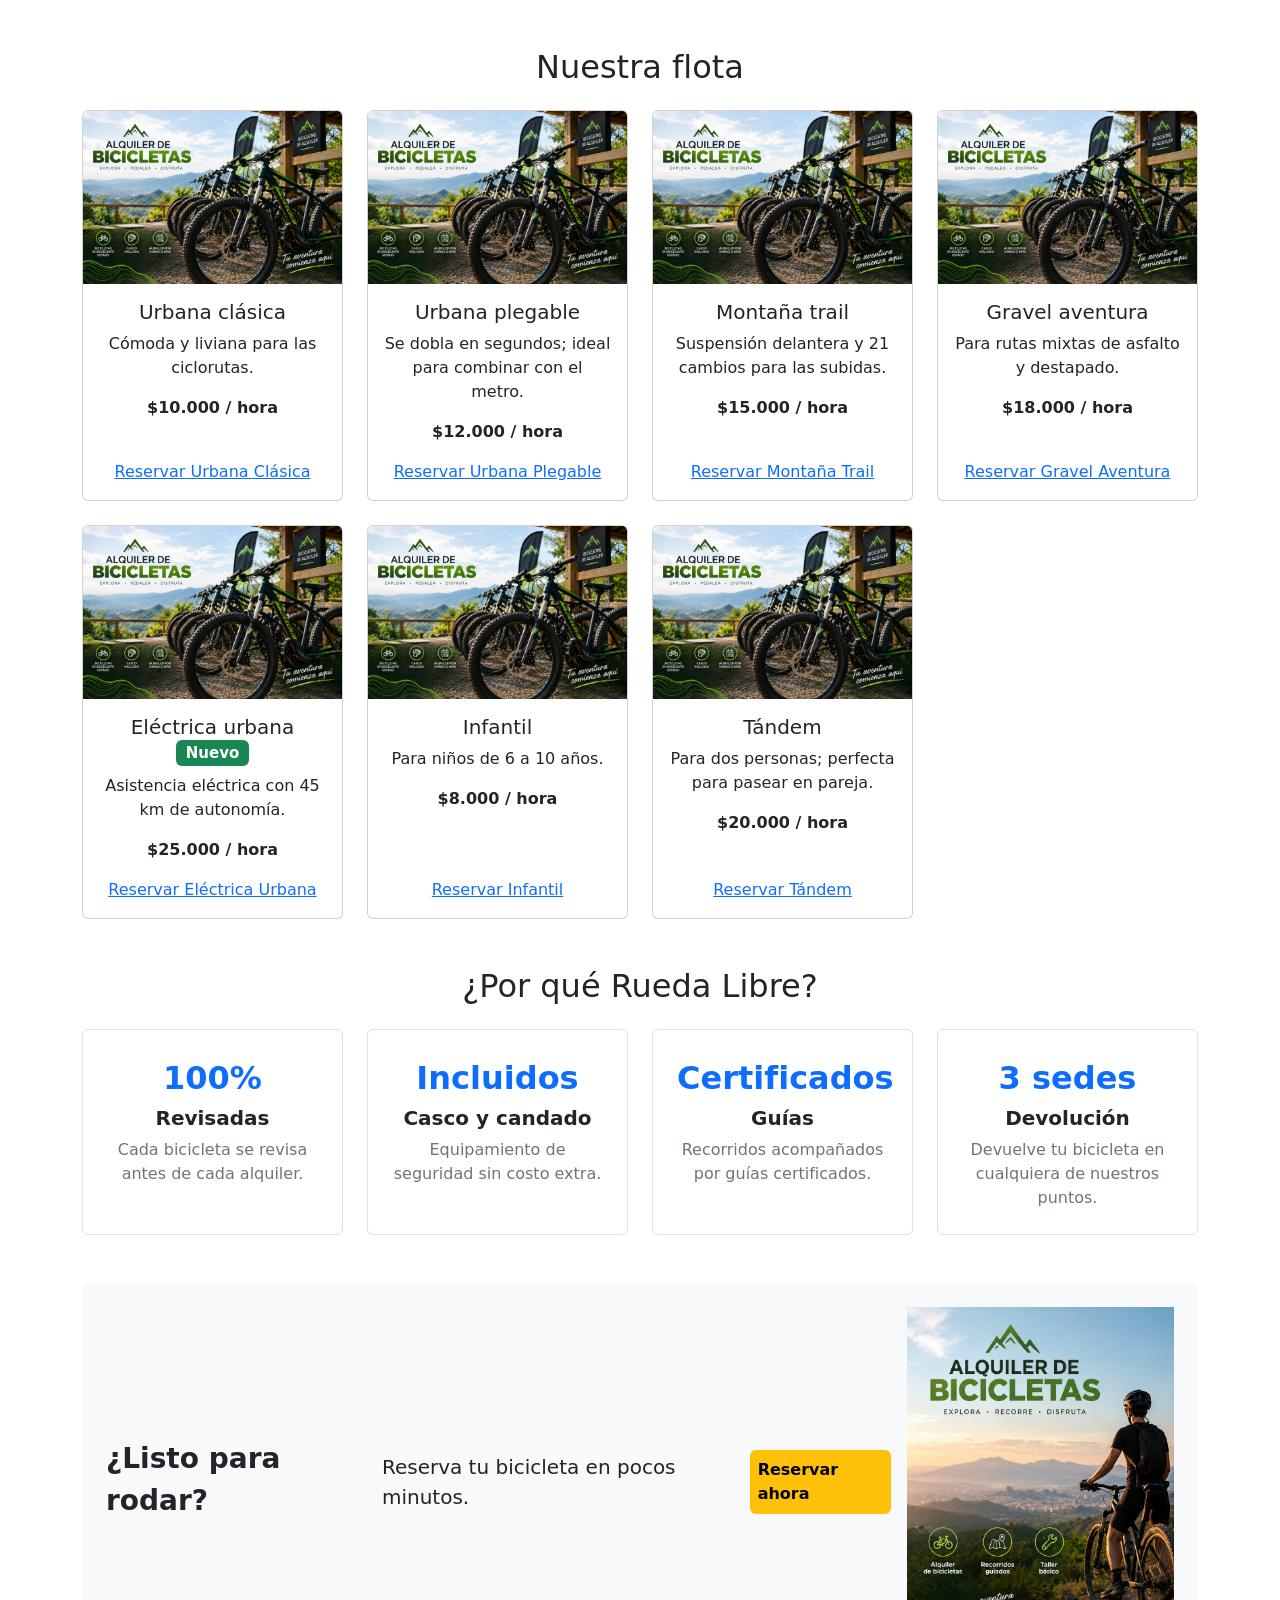
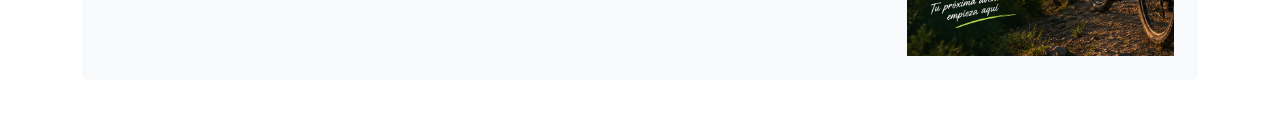
<file: pruebas/catalogo_bootstrap.html>
<!DOCTYPE html>
<html lang="es">
<head>
    <meta charset="UTF-8">
    <meta name="viewport" content="width=device-width, initial-scale=1">
    <title>Catálogo Bootstrap | Rueda Libre</title>
    <link href="https://cdn.jsdelivr.net/npm/bootstrap@5.3.8/dist/css/bootstrap.min.css" rel="stylesheet"
          integrity="sha384-sRIl4kxILFvY47J16cr9ZwB07vP4J8+LH7qKQnuqkuIAvNWLzeN8tE5YBujZqJLB" crossorigin="anonymous">
</head>
<body>
<main class="container py-5">

    <!-- MiniReto 5: flota -->
    <section id="nuestra_flota">
        <h2 class="text-center mb-4">Nuestra flota</h2>

        <div class="row row-cols-1 row-cols-sm-2 row-cols-lg-3 row-cols-xl-4 g-4">
            <div class="col">
                <article class="card h-100 text-center">
                    <img src="../img/alquiler_bicicleta_rueda_libre.png" class="card-img-top" alt="Urbana clásica"
                         loading="lazy">
                    <div class="card-body d-flex flex-column">
                        <h3 class="h5">Urbana clásica</h3>
                        <p>Cómoda y liviana para las ciclorutas.</p>
                        <p class="fw-bold">$10.000 / hora</p>
                        <a href="../paginas/reservas.html" class="mt-auto">Reservar Urbana Clásica</a>
                    </div>
                </article>
            </div>

            <div class="col">
                <article class="card h-100 text-center">
                    <img src="../img/alquiler_bicicleta_rueda_libre.png" class="card-img-top" alt="Urbana plegable"
                         loading="lazy">
                    <div class="card-body d-flex flex-column">
                        <h3 class="h5">Urbana plegable</h3>
                        <p>Se dobla en segundos; ideal para combinar con el metro.</p>
                        <p class="fw-bold">$12.000 / hora</p>
                        <a href="../paginas/reservas.html" class="mt-auto">Reservar Urbana Plegable</a>
                    </div>
                </article>
            </div>

            <div class="col">
                <article class="card h-100 text-center">
                    <img src="../img/alquiler_bicicleta_rueda_libre.png" class="card-img-top" alt="Montaña trail"
                         loading="lazy">
                    <div class="card-body d-flex flex-column">
                        <h3 class="h5">Montaña trail</h3>
                        <p>Suspensión delantera y 21 cambios para las subidas.</p>
                        <p class="fw-bold">$15.000 / hora</p>
                        <a href="../paginas/reservas.html" class="mt-auto">Reservar Montaña Trail</a>
                    </div>
                </article>
            </div>

            <div class="col">
                <article class="card h-100 text-center">
                    <img src="../img/alquiler_bicicleta_rueda_libre.png" class="card-img-top" alt="Gravel aventura"
                         loading="lazy">
                    <div class="card-body d-flex flex-column">
                        <h3 class="h5">Gravel aventura</h3>
                        <p>Para rutas mixtas de asfalto y destapado.</p>
                        <p class="fw-bold">$18.000 / hora</p>
                        <a href="../paginas/reservas.html" class="mt-auto">Reservar Gravel Aventura</a>
                    </div>
                </article>
            </div>

            <div class="col">
                <article class="card h-100 text-center">
                    <img src="../img/alquiler_bicicleta_rueda_libre.png" class="card-img-top" alt="Eléctrica urbana"
                         loading="lazy">
                    <div class="card-body d-flex flex-column">
                        <h3 class="h5">Eléctrica urbana <span class="badge text-bg-success">Nuevo</span></h3>
                        <p>Asistencia eléctrica con 45 km de autonomía.</p>
                        <p class="fw-bold">$25.000 / hora</p>
                        <a href="../paginas/reservas.html" class="mt-auto">Reservar Eléctrica Urbana</a>
                    </div>
                </article>
            </div>

            <div class="col">
                <article class="card h-100 text-center">
                    <img src="../img/alquiler_bicicleta_rueda_libre.png" class="card-img-top" alt="Infantil"
                         loading="lazy">
                    <div class="card-body d-flex flex-column">
                        <h3 class="h5">Infantil</h3>
                        <p>Para niños de 6 a 10 años.</p>
                        <p class="fw-bold">$8.000 / hora</p>
                        <a href="../paginas/reservas.html" class="mt-auto">Reservar Infantil</a>
                    </div>
                </article>
            </div>

            <div class="col">
                <article class="card h-100 text-center">
                    <img src="../img/alquiler_bicicleta_rueda_libre.png" class="card-img-top" alt="Tándem"
                         loading="lazy">
                    <div class="card-body d-flex flex-column">
                        <h3 class="h5">Tándem</h3>
                        <p>Para dos personas; perfecta para pasear en pareja.</p>
                        <p class="fw-bold">$20.000 / hora</p>
                        <a href="../paginas/reservas.html" class="mt-auto">Reservar Tándem</a>
                    </div>
                </article>
            </div>
        </div>
    </section>

    <!-- MiniReto 6: ¿Por qué Rueda Libre? -->
    <section id="por_que" class="mt-5">
        <h2 class="text-center mb-4">¿Por qué Rueda Libre?</h2>

        <div class="row row-cols-1 row-cols-md-2 row-cols-lg-4 g-4 text-center">
            <div class="col">
                <div class="border rounded p-4 h-100">
                    <p class="fs-2 fw-bold text-primary mb-1">100%</p>
                    <h3 class="fs-5 fw-semibold">Revisadas</h3>
                    <p class="text-secondary mb-0">Cada bicicleta se revisa antes de cada alquiler.</p>
                </div>
            </div>
            <div class="col">
                <div class="border rounded p-4 h-100">
                    <p class="fs-2 fw-bold text-primary mb-1">Incluidos</p>
                    <h3 class="fs-5 fw-semibold">Casco y candado</h3>
                    <p class="text-secondary mb-0">Equipamiento de seguridad sin costo extra.</p>
                </div>
            </div>
            <div class="col">
                <div class="border rounded p-4 h-100">
                    <p class="fs-2 fw-bold text-primary mb-1">Certificados</p>
                    <h3 class="fs-5 fw-semibold">Guías</h3>
                    <p class="text-secondary mb-0">Recorridos acompañados por guías certificados.</p>
                </div>
            </div>
            <div class="col">
                <div class="border rounded p-4 h-100">
                    <p class="fs-2 fw-bold text-primary mb-1">3 sedes</p>
                    <h3 class="fs-5 fw-semibold">Devolución</h3>
                    <p class="text-secondary mb-0">Devuelve tu bicicleta en cualquiera de nuestros puntos.</p>
                </div>
            </div>
        </div>

        <!-- Franja final -->
        <div class="d-flex flex-column flex-md-row align-items-center justify-content-between gap-3 bg-body-tertiary rounded p-4 mt-5">

            <p class="fs-3 fw-bold mb-1">¿Listo para rodar?</p>
            <p class="lead mb-0">Reserva tu bicicleta en pocos minutos.</p>

            <a href="../paginas/reservas.html" class="text-bg-warning fw-bold p-2 rounded text-decoration-none">Reservar
                ahora</a>
            <img src="../img/portada_rueda_libre.png" alt="Ciclista de Rueda Libre" class="img-fluid w-25 d-none d-md-block">
        </div>
    </section>

</main>
<script src="https://cdn.jsdelivr.net/npm/bootstrap@5.3.8/dist/js/bootstrap.bundle.min.js"
        integrity="sha384-FKyoEForCGlyvwx9Hj09JcYn3nv7wiPVlz7YYwJrWVcXK/BmnVDxM+D2scQbITxI"
        crossorigin="anonymous"></script>
</body>
</html>
</file>
